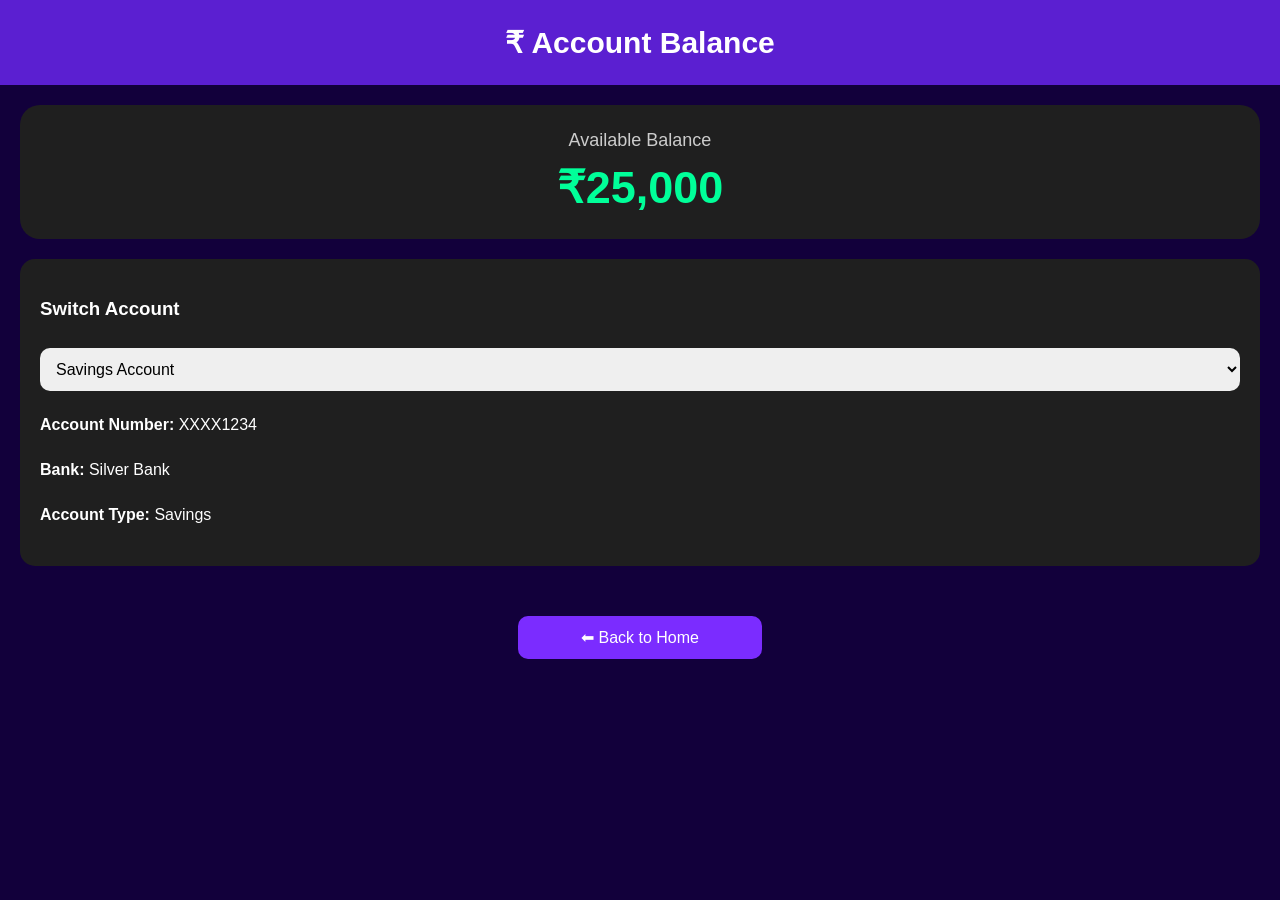
<file: balance.html>
<!DOCTYPE html>
<html>
<head>
<title>Account Balance</title>

<style>
body{
    margin:0;
    font-family:Arial,sans-serif;
    background:#12003b;
    color:white;
}

.header{
    background:#5b1fd1;
    padding:25px;
    text-align:center;
    font-size:30px;
    font-weight:bold;
}

.container{
    padding:20px;
}

.balance-card{
    background:#1f1f1f;
    padding:25px;
    border-radius:20px;
    text-align:center;
    margin-bottom:20px;
}

.balance-title{
    color:#ccc;
    font-size:18px;
}

.balance{
    font-size:45px;
    color:#00ff99;
    font-weight:bold;
    margin-top:10px;
}

.account-box{
    background:#1f1f1f;
    padding:20px;
    border-radius:15px;
}

select{
    width:100%;
    padding:12px;
    border:none;
    border-radius:10px;
    font-size:16px;
    margin-top:10px;
}

.info{
    margin-top:20px;
    line-height:1.8;
}

.btn{
    display:block;
    width:220px;
    margin:30px auto;
    text-align:center;
    background:#7b2cff;
    color:white;
    text-decoration:none;
    padding:12px;
    border-radius:10px;
}
</style>
</head>

<body>

<div class="header">
    ₹ Account Balance
</div>

<div class="container">

    <div class="balance-card">

        <div class="balance-title">
            Available Balance
        </div>

        <div class="balance" id="balance">
            ₹25,000
        </div>

    </div>

    <div class="account-box">

        <h3>Switch Account</h3>

        <select onchange="switchAccount(this.value)">
            <option value="0">Savings Account</option>
            <option value="1">Salary Account</option>
            <option value="2">Business Account</option>
        </select>

        <div class="info">
            <p><strong>Account Number:</strong> <span id="accNo">XXXX1234</span></p>
            <p><strong>Bank:</strong> <span id="bank">Silver Bank</span></p>
            <p><strong>Account Type:</strong> <span id="type">Savings</span></p>
        </div>

    </div>

</div>

<a href="home .html" class="btn">
    ⬅ Back to Home
</a>

<script>

const accounts = [

{
    balance:"₹25,000",
    accNo:"XXXX1234",
    bank:"Silver Bank",
    type:"Savings"
},

{
    balance:"₹78,500",
    accNo:"XXXX5678",
    bank:"Silver Bank",
    type:"Salary"
},

{
    balance:"₹1,45,000",
    accNo:"XXXX9876",
    bank:"Silver Bank",
    type:"Business"
}

];

function switchAccount(index){

    document.getElementById("balance").innerHTML =
        accounts[index].balance;

    document.getElementById("accNo").innerHTML =
        accounts[index].accNo;

    document.getElementById("bank").innerHTML =
        accounts[index].bank;

    document.getElementById("type").innerHTML =
        accounts[index].type;
}

</script>

</body>
</html>
</file>
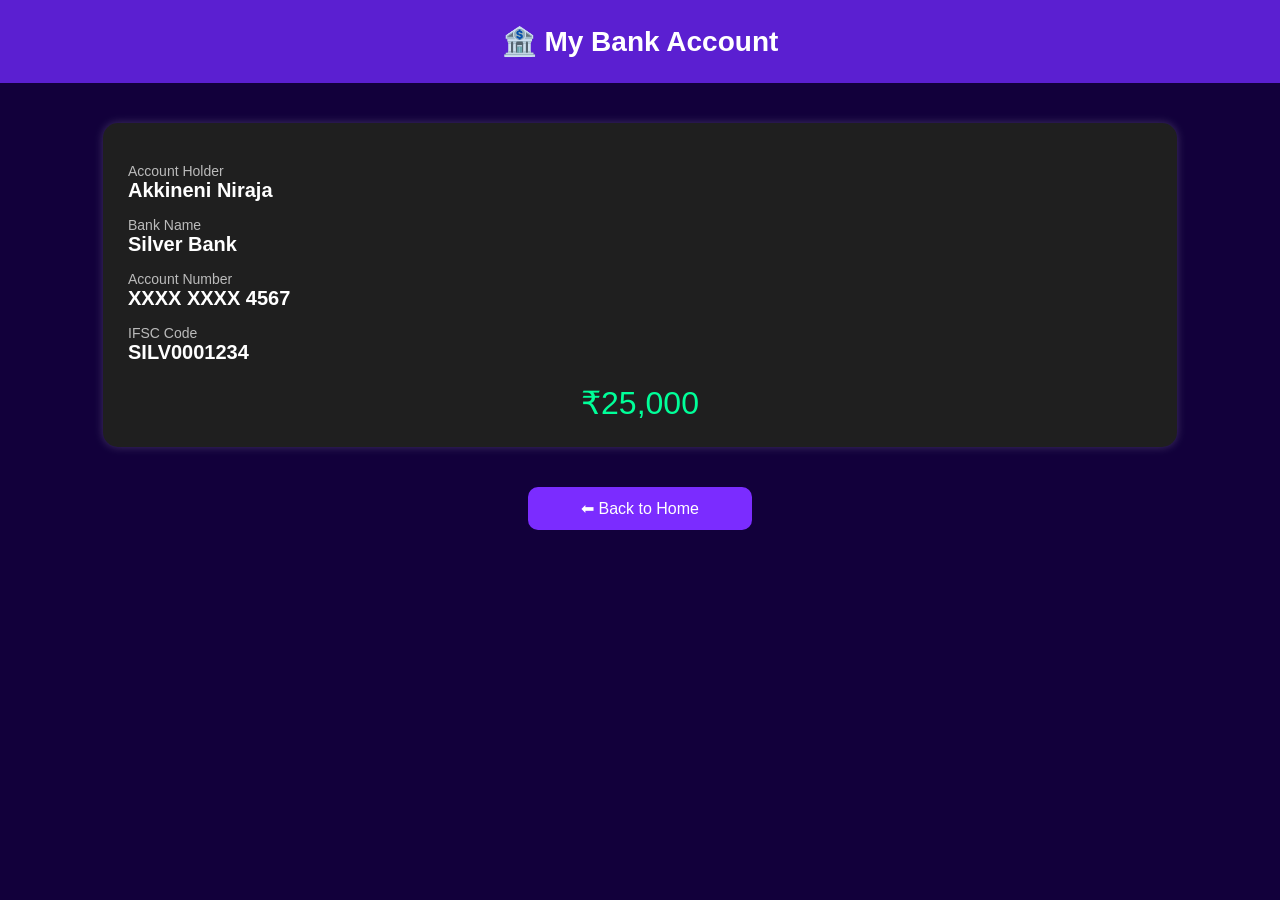
<file: bank.html>
<!DOCTYPE html>
<html>
<head>
<title>Bank Details</title>

<style>
body{
    margin:0;
    font-family:Arial,sans-serif;
    background:#12003b;
    color:white;
}

.header{
    background:#5b1fd1;
    padding:25px;
    text-align:center;
    font-size:28px;
    font-weight:bold;
}

.card{
    background:#1f1f1f;
    width:80%;
    margin:40px auto;
    padding:25px;
    border-radius:15px;
    box-shadow:0 0 10px rgba(255,255,255,0.2);
}

.row{
    margin:15px 0;
}

.label{
    color:#bbb;
    font-size:14px;
}

.value{
    font-size:20px;
    font-weight:bold;
}

.balance{
    text-align:center;
    margin-top:20px;
    font-size:32px;
    color:#00ff99;
}

.btn{
    display:block;
    width:200px;
    margin:30px auto;
    text-align:center;
    background:#7b2cff;
    color:white;
    text-decoration:none;
    padding:12px;
    border-radius:10px;
}

.btn:hover{
    background:#9a55ff;
}
</style>

</head>
<body>

<div class="header">
    🏦 My Bank Account
</div>

<div class="card">

    <div class="row">
        <div class="label">Account Holder</div>
        <div class="value">Akkineni Niraja</div>
    </div>

    <div class="row">
        <div class="label">Bank Name</div>
        <div class="value">Silver Bank</div>
    </div>

    <div class="row">
        <div class="label">Account Number</div>
        <div class="value">XXXX XXXX 4567</div>
    </div>

    <div class="row">
        <div class="label">IFSC Code</div>
        <div class="value">SILV0001234</div>
    </div>

    <div class="balance">
        ₹25,000
    </div>

</div>

<a href="home .html" class="btn">
⬅ Back to Home
</a>

</body>
</html>
</file>
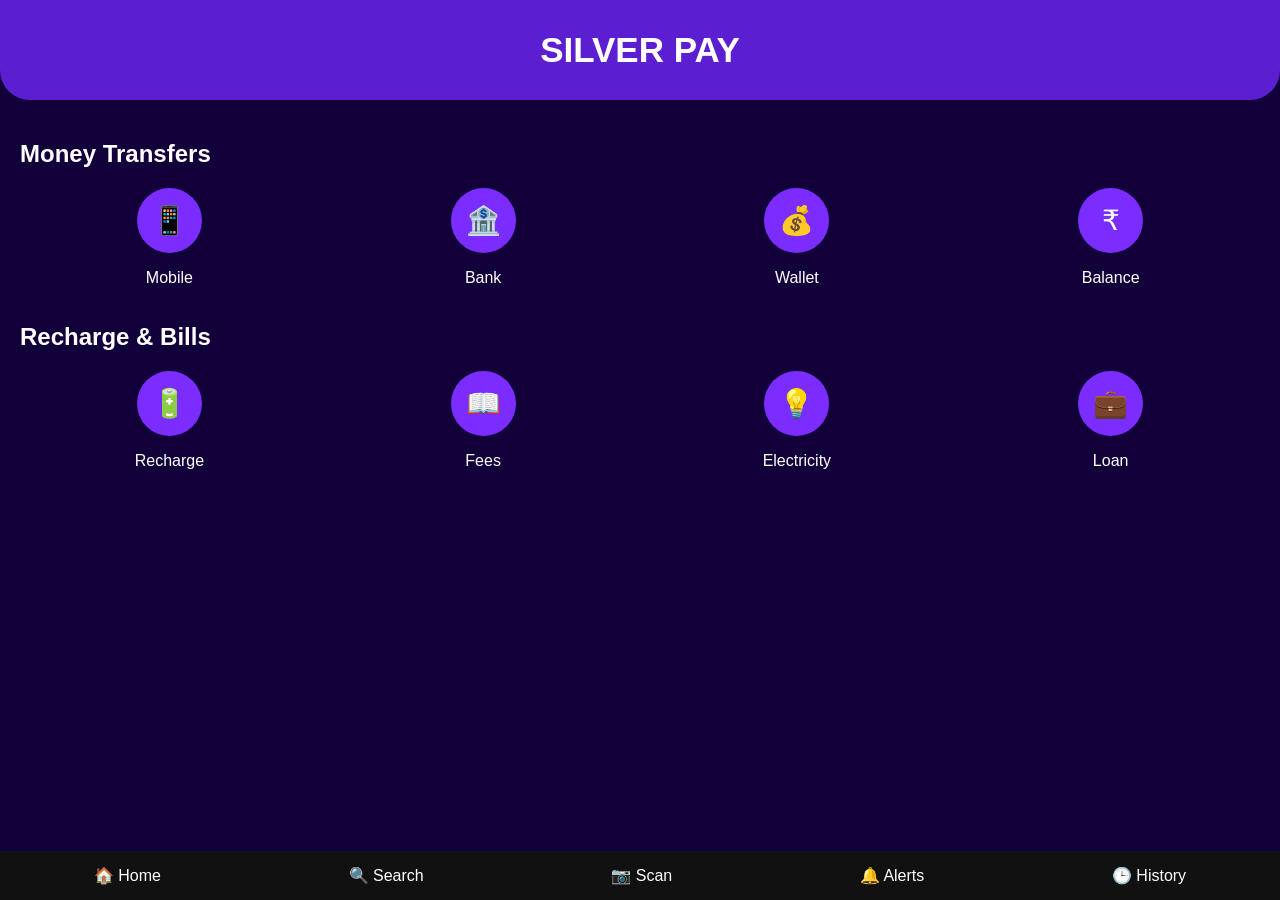
<file: home .html>
<!DOCTYPE html>
<html>
<head>
<title>Money Transfer App</title>
<style>
body{
    margin:0;
    font-family:Arial,sans-serif;
    background:#12003b;
    color:white;
}

.header{
    background:#5b1fd1;
    padding:30px;
    text-align:center;
    font-size:35px;
    font-weight:bold;
    border-radius:0 0 30px 30px;
}

.section{
    padding:20px;
}

h2{
    margin-bottom:20px;
}

.menu{
    display:flex;
    justify-content:space-around;
    flex-wrap:wrap;
    gap:15px;
}

.item{
    width:90px;
    text-align:center;
}

.item a{
    text-decoration:none;
    color:white;
}

.icon{
    width:65px;
    height:65px;
    background:#7b2cff;
    border-radius:50%;
    margin:auto;
    line-height:65px;
    font-size:28px;
    transition:0.3s;
}

.icon:hover{
    background:#9a55ff;
    transform:scale(1.1);
}

.bottom{
    position:fixed;
    bottom:0;
    width:100%;
    background:#111;
    display:flex;
    justify-content:space-around;
    padding:15px 0;
}
</style>
</head>
<body>

<div class="header">
    SILVER PAY
</div>

<div class="section">
    <h2>Money Transfers</h2>

    <div class="menu">

        <div class="item">
            <a href="mobile.html">
                <div class="icon">📱</div>
                <p>Mobile</p>
            </a>
        </div>

        <div class="item">
            <a href="bank.html">
                <div class="icon">🏦</div>
                <p>Bank</p>
            </a>
        </div>

        <div class="item">
            <a href="rewards.html">
                <div class="icon">💰</div>
                <p>Wallet</p>
            </a>
        </div>

        <div class="item">
            <a href="balance.html">
                <div class="icon">₹</div>
                <p>Balance</p>
            </a>
        </div>

    </div>

    <h2>Recharge & Bills</h2>

    <div class="menu">

        <div class="item">
            <a href="recharge.html">
                <div class="icon">🔋</div>
                <p>Recharge</p>
            </a>
        </div>

        <div class="item">
            <a href="fees.html">
                <div class="icon">📖</div>
                <p>Fees</p>
            </a>
        </div>

        <div class="item">
            <a href="electricity.html">
                <div class="icon">💡</div>
                <p>Electricity</p>
            </a>
        </div>

        <div class="item">
            <a href="loan.html">
                <div class="icon">💼</div>
                <p>Loan</p>
            </a>
        </div>

    </div>
</div>

<div class="bottom">
    <span>🏠 Home</span>
    <span>🔍 Search</span>
    <span>📷 Scan</span>
    <span>🔔 Alerts</span>
    <span>🕒 History</span>
</div>

</body>
</html>
</file>
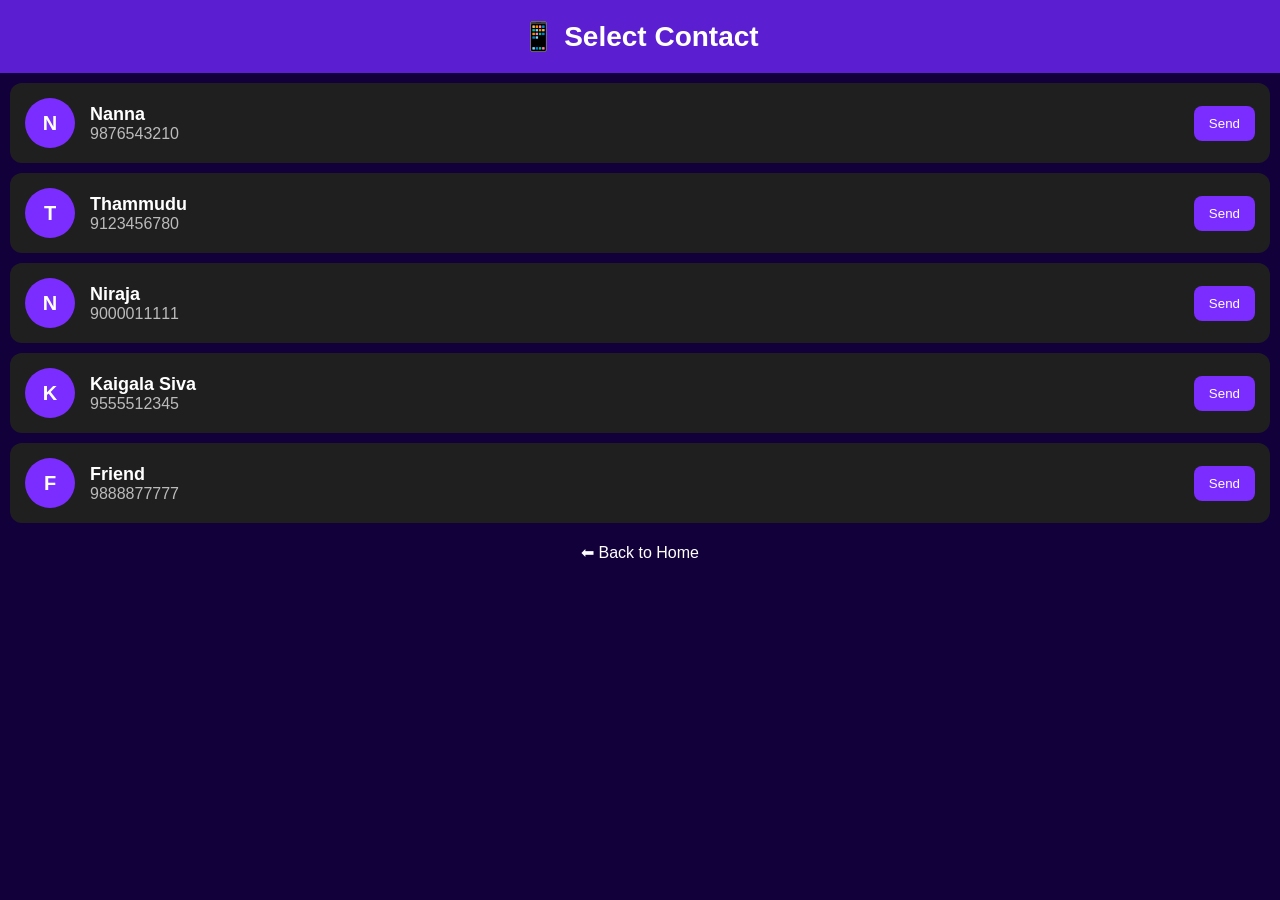
<file: mobile.html>
<!DOCTYPE html>
<html>
<head>
<title>Select Contact</title>

<style>
body{
    margin:0;
    font-family:Arial,sans-serif;
    background:#12003b;
    color:white;
}

.header{
    background:#5b1fd1;
    padding:20px;
    text-align:center;
    font-size:28px;
    font-weight:bold;
}

.contact{
    display:flex;
    align-items:center;
    justify-content:space-between;
    background:#1f1f1f;
    margin:10px;
    padding:15px;
    border-radius:12px;
}

.avatar{
    width:50px;
    height:50px;
    border-radius:50%;
    background:#7b2cff;
    display:flex;
    align-items:center;
    justify-content:center;
    font-size:20px;
    font-weight:bold;
}

.info{
    flex:1;
    margin-left:15px;
}

.name{
    font-size:18px;
    font-weight:bold;
}

.number{
    color:#bbb;
}

.sendBtn{
    background:#7b2cff;
    border:none;
    color:white;
    padding:10px 15px;
    border-radius:8px;
    cursor:pointer;
}

.back{
    display:block;
    text-align:center;
    color:white;
    margin:20px;
    text-decoration:none;
}
</style>
</head>

<body>

<div class="header">
📱 Select Contact
</div>

<div id="contacts"></div>

<a href="home .html" class="back">
⬅ Back to Home
</a>

<script>

const contacts = [
    {name:"Nanna", number:"9876543210"},
    {name:"Thammudu", number:"9123456780"},
    {name:"Niraja", number:"9000011111"},
    {name:"Kaigala Siva", number:"9555512345"},
    {name:"Friend", number:"9888877777"}
];

let output = "";

contacts.forEach(contact => {

    output += `
    <div class="contact">

        <div class="avatar">
            ${contact.name.charAt(0)}
        </div>

        <div class="info">
            <div class="name">${contact.name}</div>
            <div class="number">${contact.number}</div>
        </div>

        <button class="sendBtn"
        onclick="sendMoney('${contact.name}','${contact.number}')">
        Send
        </button>

    </div>
    `;
});

document.getElementById("contacts").innerHTML = output;

function sendMoney(name, number){

    let amount = prompt(
        "Enter amount to send to " + name
    );

    if(amount){

        alert(
            "₹" + amount +
            " sent to " +
            name +
            " (" + number + ")"
        );
    }
}

</script>

</body>
</html>
</file>
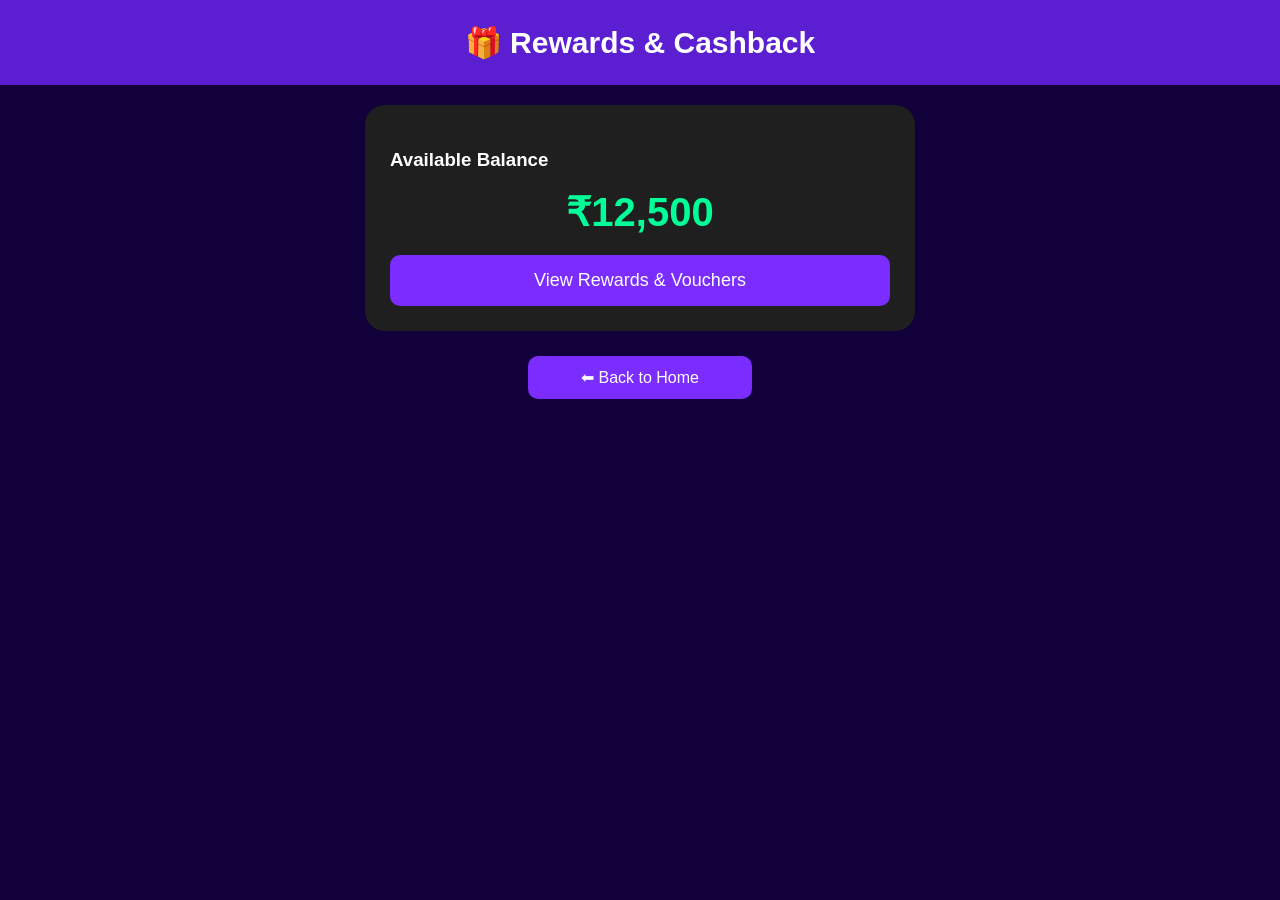
<file: rewards.html>
<!DOCTYPE html>
<html>
<head>
<title>Rewards & Cashback</title>

<style>
body{
    margin:0;
    font-family:Arial,sans-serif;
    background:#12003b;
    color:white;
}

.header{
    background:#5b1fd1;
    padding:25px;
    text-align:center;
    font-size:30px;
    font-weight:bold;
}

.wallet-card{
    width:85%;
    max-width:500px;
    margin:20px auto;
    background:#1f1f1f;
    padding:25px;
    border-radius:20px;
}

.balance{
    font-size:40px;
    color:#00ff99;
    text-align:center;
    font-weight:bold;
}

.reward-btn{
    width:100%;
    padding:15px;
    margin-top:20px;
    border:none;
    background:#7b2cff;
    color:white;
    font-size:18px;
    border-radius:10px;
    cursor:pointer;
}

.reward-card{
    background:#2a2a2a;
    margin-top:15px;
    padding:15px;
    border-radius:12px;
}

.brand{
    font-size:20px;
    font-weight:bold;
}

.offer{
    color:#00ff99;
    margin-top:5px;
}

.cashback{
    color:gold;
    margin-top:5px;
}

.btn{
    display:block;
    width:200px;
    margin:25px auto;
    text-align:center;
    background:#7b2cff;
    color:white;
    text-decoration:none;
    padding:12px;
    border-radius:10px;
}
</style>
</head>

<body>

<div class="header">
🎁 Rewards & Cashback
</div>

<div class="wallet-card">

    <h3>Available Balance</h3>

    <div class="balance">
        ₹12,500
    </div>

    <button class="reward-btn" onclick="loadRewards()">
        View Rewards & Vouchers
    </button>

    <div id="rewards"></div>

</div>

<a href="home .html" class="btn">
⬅ Back to Home
</a>

<script>

function loadRewards(){

    // Replace this with your API response later
    const rewards = [

        {
            brand:"Amazon",
            voucher:"₹200 Gift Voucher",
            cashback:"5% Cashback"
        },

        {
            brand:"Flipkart",
            voucher:"₹500 Discount Voucher",
            cashback:"10% Cashback"
        },

        {
            brand:"Myntra",
            voucher:"20% OFF Coupon",
            cashback:"₹100 Cashback"
        },

        {
            brand:"Swiggy",
            voucher:"Free Delivery Voucher",
            cashback:"15% Cashback"
        }

    ];

    let output = "";

    rewards.forEach(item => {

        output += `
        <div class="reward-card">

            <div class="brand">
                ${item.brand}
            </div>

            <div class="offer">
                🎟 ${item.voucher}
            </div>

            <div class="cashback">
                💰 ${item.cashback}
            </div>

        </div>
        `;
    });

    document.getElementById("rewards").innerHTML = output;
}

</script>

</body>
</html>
</file>
